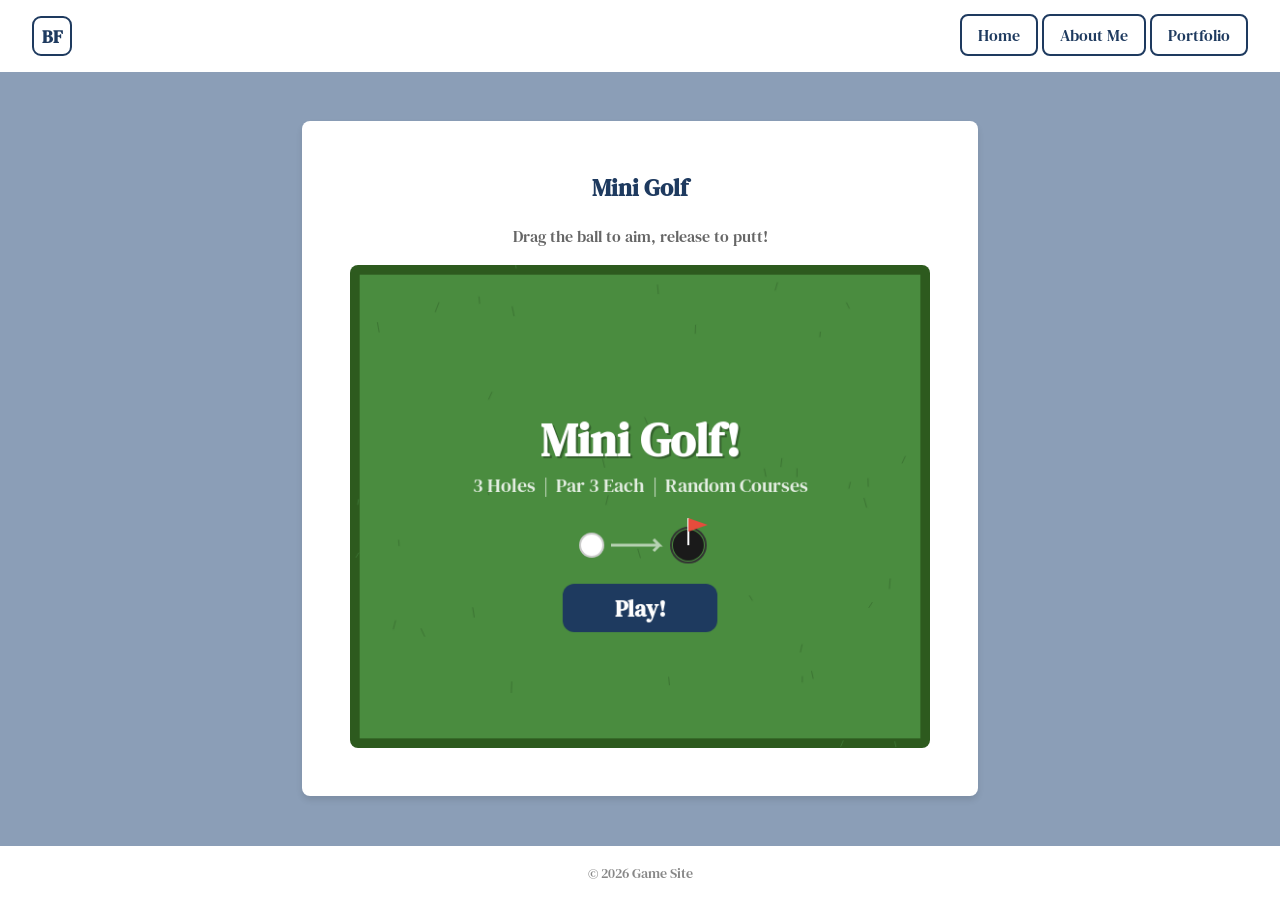
<file: index.html>
<!DOCTYPE html>
<html lang="en">
<head>
    <meta charset="UTF-8">
    <meta name="viewport" content="width=device-width, initial-scale=1.0">
    <title>Game Site</title>
    <link rel="preconnect" href="https://fonts.googleapis.com">
    <link rel="preconnect" href="https://fonts.gstatic.com" crossorigin>
    <link href="https://fonts.googleapis.com/css2?family=DM+Serif+Text&display=swap" rel="stylesheet">
    <link rel="stylesheet" href="style.css">
</head>
<body>
    <header>
        <div class="header-left">
            <svg class="logo" width="40" height="40" viewBox="0 0 40 40" xmlns="http://www.w3.org/2000/svg">
                <rect x="1" y="1" width="38" height="38" rx="8" ry="8" fill="none" stroke="#1e3a5f" stroke-width="2"/>
                <text x="20" y="27" text-anchor="middle" font-family="'DM Serif Text', serif" font-size="18" font-weight="bold" fill="#1e3a5f">BF</text>
            </svg>
        </div>
        <nav>
            <a href="index.html">Home</a>
            <a href="about.html">About Me</a>
            <a href="portfolio.html">Portfolio</a>
        </nav>
    </header>

    <main>
        <section id="game-container">
            <h2>Mini Golf</h2>
            <p class="game-subtitle">Drag the ball to aim, release to putt!</p>
            <div id="canvas-wrapper">
                <canvas id="golf-canvas"></canvas>
            </div>
        </section>
    </main>

    <script src="minigolf.js"></script>

    <footer>
        <p>&copy; 2026 Game Site</p>
    </footer>
</body>
</html>
</file>
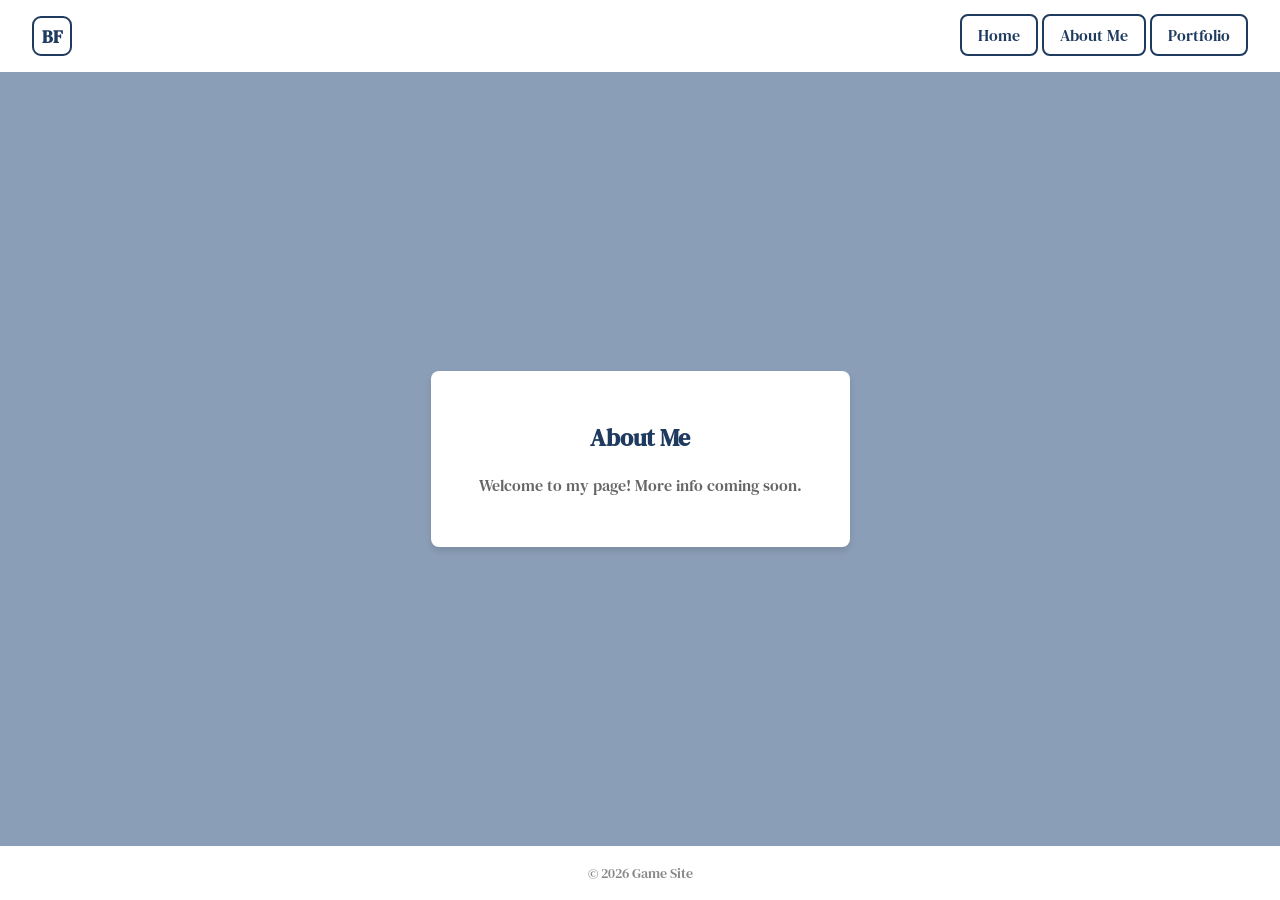
<file: about.html>
<!DOCTYPE html>
<html lang="en">
<head>
    <meta charset="UTF-8">
    <meta name="viewport" content="width=device-width, initial-scale=1.0">
    <title>About Me - Game Site</title>
    <link rel="preconnect" href="https://fonts.googleapis.com">
    <link rel="preconnect" href="https://fonts.gstatic.com" crossorigin>
    <link href="https://fonts.googleapis.com/css2?family=DM+Serif+Text&display=swap" rel="stylesheet">
    <link rel="stylesheet" href="style.css">
</head>
<body>
    <header>
        <div class="header-left">
            <svg class="logo" width="40" height="40" viewBox="0 0 40 40" xmlns="http://www.w3.org/2000/svg">
                <rect x="1" y="1" width="38" height="38" rx="8" ry="8" fill="none" stroke="#1e3a5f" stroke-width="2"/>
                <text x="20" y="27" text-anchor="middle" font-family="'DM Serif Text', serif" font-size="18" font-weight="bold" fill="#1e3a5f">BF</text>
            </svg>
        </div>
        <nav>
            <a href="index.html">Home</a>
            <a href="about.html">About Me</a>
            <a href="portfolio.html">Portfolio</a>
        </nav>
    </header>

    <main>
        <section id="game-container">
            <h2>About Me</h2>
            <p>Welcome to my page! More info coming soon.</p>
        </section>
    </main>

    <footer>
        <p>&copy; 2026 Game Site</p>
    </footer>
</body>
</html>
</file>
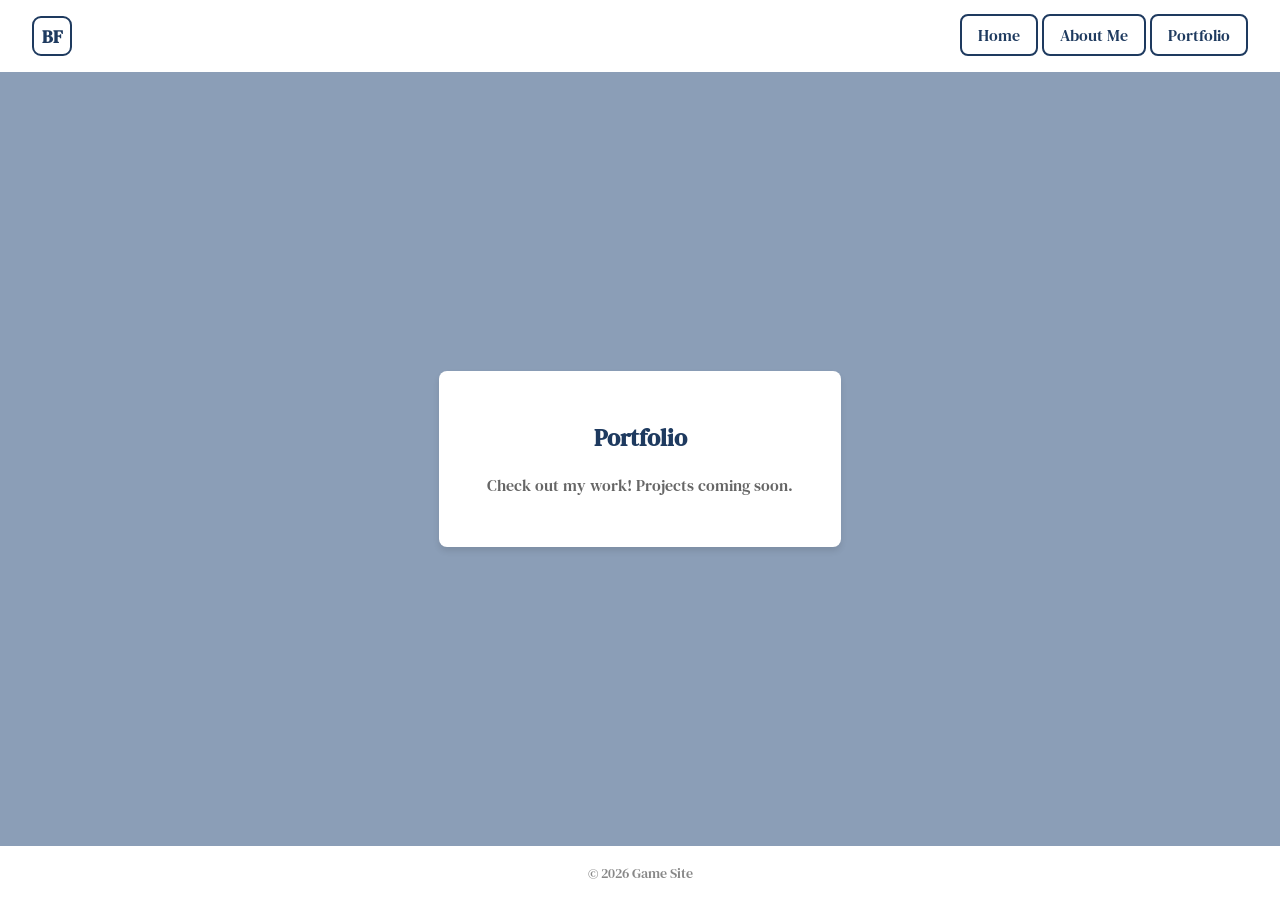
<file: portfolio.html>
<!DOCTYPE html>
<html lang="en">
<head>
    <meta charset="UTF-8">
    <meta name="viewport" content="width=device-width, initial-scale=1.0">
    <title>Portfolio - Game Site</title>
    <link rel="preconnect" href="https://fonts.googleapis.com">
    <link rel="preconnect" href="https://fonts.gstatic.com" crossorigin>
    <link href="https://fonts.googleapis.com/css2?family=DM+Serif+Text&display=swap" rel="stylesheet">
    <link rel="stylesheet" href="style.css">
</head>
<body>
    <header>
        <div class="header-left">
            <svg class="logo" width="40" height="40" viewBox="0 0 40 40" xmlns="http://www.w3.org/2000/svg">
                <rect x="1" y="1" width="38" height="38" rx="8" ry="8" fill="none" stroke="#1e3a5f" stroke-width="2"/>
                <text x="20" y="27" text-anchor="middle" font-family="'DM Serif Text', serif" font-size="18" font-weight="bold" fill="#1e3a5f">BF</text>
            </svg>
        </div>
        <nav>
            <a href="index.html">Home</a>
            <a href="about.html">About Me</a>
            <a href="portfolio.html">Portfolio</a>
        </nav>
    </header>

    <main>
        <section id="game-container">
            <h2>Portfolio</h2>
            <p>Check out my work! Projects coming soon.</p>
        </section>
    </main>

    <footer>
        <p>&copy; 2026 Game Site</p>
    </footer>
</body>
</html>
</file>
<file: style.css>
* {
    margin: 0;
    padding: 0;
    box-sizing: border-box;
}

body {
    font-family: 'DM Serif Text', serif;
    line-height: 1.6;
    min-height: 100vh;
    display: flex;
    flex-direction: column;
    background-color: #8B9EB7;
    color: #333;
}

header {
    background-color: #ffffff;
    padding: 1rem 2rem;
    display: flex;
    justify-content: space-between;
    align-items: center;
}

.header-left {
    display: flex;
    align-items: center;
    gap: 0.75rem;
}

.logo {
    flex-shrink: 0;
}

header h1 {
    font-size: 1.5rem;
    position: relative;
    cursor: pointer;
    transition: color 0.3s;
    color: #1e3a5f;
}

header h1:hover {
    color: #152a47;
}

header h1::before,
header h1::after {
    content: '';
    position: absolute;
    width: 8px;
    height: 8px;
    background: transparent;
    opacity: 0;
    pointer-events: none;
}

header h1::before {
    top: -5px;
    right: -10px;
    box-shadow:
        0 0 4px 2px #fff,
        0 0 8px 4px #1e3a5f;
    border-radius: 50%;
}

header h1::after {
    bottom: -5px;
    left: -10px;
    box-shadow:
        0 0 4px 2px #fff,
        0 0 8px 4px #1e3a5f;
    border-radius: 50%;
}

header h1:hover::before {
    animation: sparkle1 0.6s ease-in-out infinite;
}

header h1:hover::after {
    animation: sparkle2 0.6s ease-in-out 0.3s infinite;
}

@keyframes sparkle1 {
    0%, 100% {
        opacity: 0;
        transform: scale(0) rotate(0deg);
    }
    50% {
        opacity: 1;
        transform: scale(1) rotate(180deg);
    }
}

@keyframes sparkle2 {
    0%, 100% {
        opacity: 0;
        transform: scale(0) rotate(0deg);
    }
    50% {
        opacity: 1;
        transform: scale(1) rotate(-180deg);
    }
}

nav a {
    color: #1e3a5f;
    text-decoration: none;
    padding: 0.5rem 1rem;
    border: 2px solid #1e3a5f;
    border-radius: 8px;
    transition: background-color 0.2s;
}

nav a:hover {
    background-color: #e0e0e0;
}

main {
    flex: 1;
    display: flex;
    justify-content: center;
    align-items: center;
    padding: 2rem;
}

#game-container {
    background-color: #ffffff;
    border-radius: 8px;
    padding: 3rem;
    text-align: center;
    min-width: 300px;
    box-shadow: 0 4px 6px rgba(0, 0, 0, 0.1);
}

#game-container h2 {
    margin-bottom: 1rem;
    color: #1e3a5f;
}

#game-container p {
    color: #666;
}

.game-subtitle {
    margin-bottom: 1rem;
}

#canvas-wrapper {
    display: flex;
    justify-content: center;
    margin-top: 0.5rem;
}

#golf-canvas {
    border-radius: 8px;
    cursor: url('data:image/svg+xml;utf8,<svg xmlns="http://www.w3.org/2000/svg" width="32" height="32" viewBox="0 0 32 32"><line x1="8" y1="4" x2="16" y2="22" stroke="%23555" stroke-width="2.5" stroke-linecap="round"/><path d="M14 20 Q16 28 22 26 Q20 22 16 22 Z" fill="%23888" stroke="%23555" stroke-width="1"/></svg>') 8 4, auto;
    max-width: 100%;
    display: block;
}

footer {
    background-color: #ffffff;
    padding: 1rem 2rem;
    text-align: center;
    color: #888;
    font-size: 0.875rem;
}
</file>
